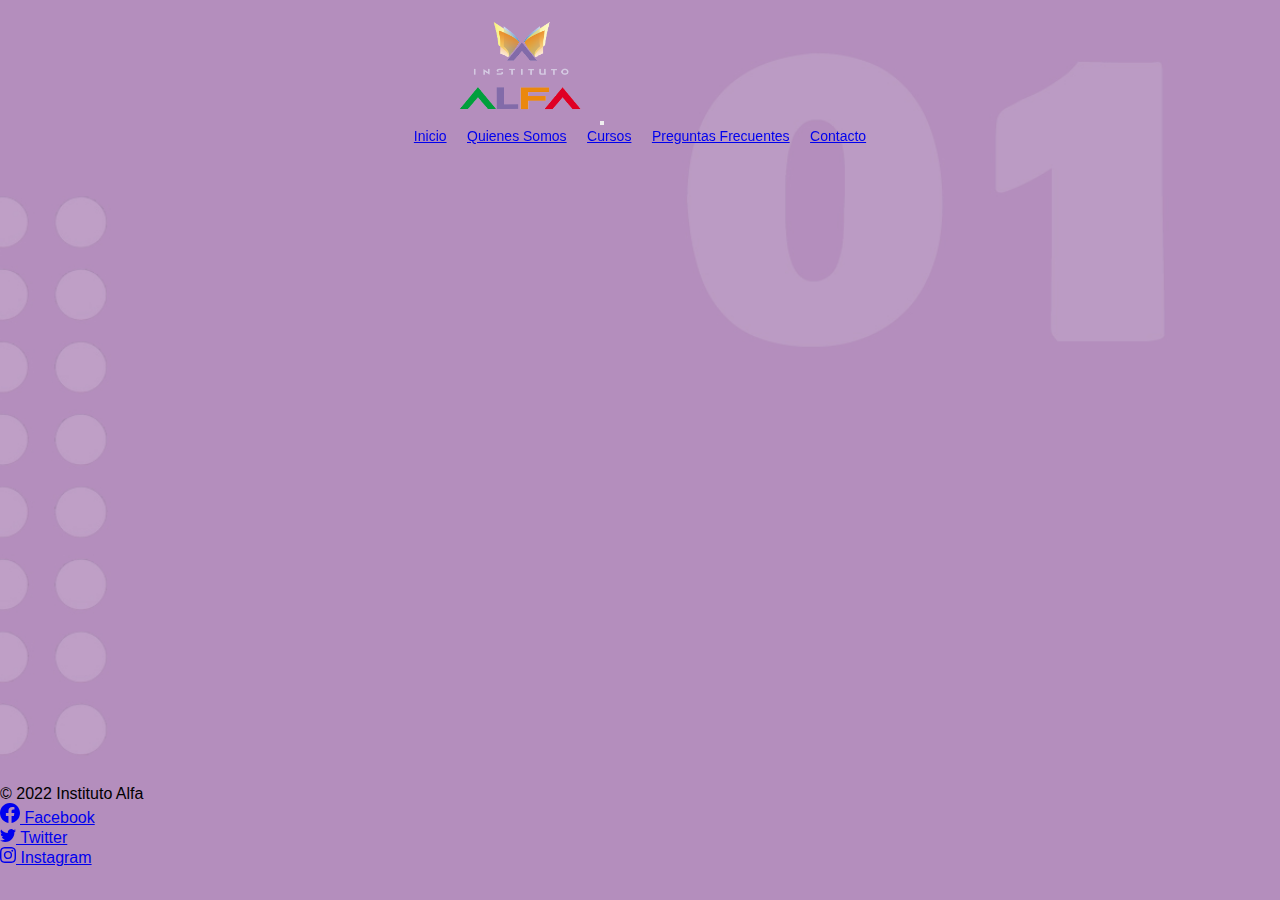
<file: index.html>
<!DOCTYPE html>
<html>
<head>
    <meta name="viewport" content="width=device-width, initial-scale=1.0">
    <meta name="description" content="En el Instituto Alfa tenemos cursos cortos con rapida salida laboral">
    <title>Instituto Alfa</title>
    <link rel="icon" type="image/png" sizes="16x16"  href="/images/favicon.png">
    <link rel="preconnect" href="https://fonts.googleapis.com">
    <link rel="preconnect" href="https://fonts.gstatic.com" crossorigin>
    <link href="https://fonts.googleapis.com/css2?family=Hind+Madurai:wght@300;400&display=swap" rel="stylesheet">
    <link href="https://fonts.googleapis.com/css2?family=Roboto+Condensed&display=swap" rel="stylesheet">
    <link href="https://cdn.jsdelivr.net/npm/bootstrap@5.2.0/dist/css/bootstrap.min.css" rel="stylesheet" integrity="sha384-gH2yIJqKdNHPEq0n4Mqa/HGKIhSkIHeL5AyhkYV8i59U5AR6csBvApHHNl/vI1Bx" crossorigin="anonymous">
    <link href="https://unpkg.com/aos@2.3.1/dist/aos.css" rel="stylesheet">
    <link rel="stylesheet" href="./css/style.css">
</head>
<body class="container-fluid" style= "background-image:url(./images/prime01.jpg);background-repeat:no-repeat; background-size: cover;">

<nav class="navbar navbar-expand-sm px-10 navbar-dark">
    <div class="container-fluid">
    
    <a class="navbar-brand" href="index.html">
        <img class="imgLogo" src="./images/LogoAlfa.png" alt="logoAlfa" width="150"></a>
    <button class="navbar-toggler" type="button" data-bs-toggle="collapse" data-bs-target="#navbarNav" aria-controls="navbarNav" aria-expanded="false" aria-label="Toggle navigation">
        <span class="navbar-toggler-icon"></span>
    </button>
    <div class="collapse navbar-collapse" id="navbarNav">
        <ul class="navbar-nav ms-auto" data-aos="fade-down"
        data-aos-easing="linear"
        data-aos-duration="1500">
            <li class="nav-item"><a class="nav-link" href="index.html">Inicio</a></li>
            <li class="nav-item"><a class="nav-link" href="./paginas/quienesSomos.html">Quienes Somos</a></li>
            <li class="nav-item"><a class="nav-link" href="./paginas/cursos.html">Cursos</a></li>
            <li class="nav-item"><a class="nav-link" href="./paginas/Preguntas Frecuentes.html">Preguntas Frecuentes</a></li>
            <li class="nav-item"><a class="nav-link" href="./paginas/contacto.html">Contacto</a></li>
        </ul>
    </div>
    </div>
    </div>
</nav>
	<div class="hero">
        
        <div class="content">
            <h1 class="anim">Cursos<br>Presenciales 2022</h1>
            <p class="anim">Cursos cortos con rápida salida laboral. <br>Cursos con orientación en Salud, Idiomas y Computación.</p>
        </div>
            <img src="./images/primeraGrupoOscu.png" class="feature-img anim cara">
    </div>
</body>
    <script src="https://cdn.jsdelivr.net/npm/bootstrap@5.2.0/dist/js/bootstrap.bundle.min.js" integrity="sha384-A3rJD856KowSb7dwlZdYEkO39Gagi7vIsF0jrRAoQmDKKtQBHUuLZ9AsSv4jD4Xa" crossorigin="anonymous"></script>
    <script src="https://unpkg.com/aos@2.3.1/dist/aos.js"></script>
    <script>
        AOS.init();
    </script>
    
        <div class="container2 bg-warning">
            <footer class="d-flex flex-wrap justify-content-between align-items-center py-1 my-0 text-center">
                <p class="col-md-3 mb-0 text-light mx-auto d-block">&copy; 2022 Instituto Alfa</p>
        
        
                <ul class="nav col-md-5 justify-content-center mx-auto py-0 ">
                <li class="nav-item">
                    <a href="https://www.facebook.com/profile.php?id=100004473404713" target="_blank" class="nav-link px-2 text-light">
                        <svg
                        xmlns="http://www.w3.org/2000/svg"
                        width="20"
                        height="20"
                        fill="currentColor "
                        class="bi bi-facebook text-light"
                        viewBox="0 0 16 16"
                        >
                        <path
                            d="M16 8.049c0-4.446-3.582-8.05-8-8.05C3.58 0-.002 3.603-.002 8.05c0 4.017 2.926 7.347 6.75 7.951v-5.625h-2.03V8.05H6.75V6.275c0-2.017 1.195-3.131 3.022-3.131.876 0 1.791.157 1.791.157v1.98h-1.009c-.993 0-1.303.621-1.303 1.258v1.51h2.218l-.354 2.326H9.25V16c3.824-.604 6.75-3.934 6.75-7.951z"
                        />
                        </svg> Facebook</a>
                </li>
                <li class="nav-item">
                    <a href="https://twitter.com" target="_blank" class="nav-link px-2 text-light"><svg
                        xmlns="http://www.w3.org/2000/svg"
                        width="16"
                        height="16"
                        fill="currentColor"
                        class="bi bi-twitter text-light"
                        viewBox="0 0 16 16"
                        >
                        <path
                            d="M5.026 15c6.038 0 9.341-5.003 9.341-9.334 0-.14 0-.282-.006-.422A6.685 6.685 0 0 0 16 3.542a6.658 6.658 0 0 1-1.889.518 3.301 3.301 0 0 0 1.447-1.817 6.533 6.533 0 0 1-2.087.793A3.286 3.286 0 0 0 7.875 6.03a9.325 9.325 0 0 1-6.767-3.429 3.289 3.289 0 0 0 1.018 4.382A3.323 3.323 0 0 1 .64 6.575v.045a3.288 3.288 0 0 0 2.632 3.218 3.203 3.203 0 0 1-.865.115 3.23 3.23 0 0 1-.614-.057 3.283 3.283 0 0 0 3.067 2.277A6.588 6.588 0 0 1 .78 13.58a6.32 6.32 0 0 1-.78-.045A9.344 9.344 0 0 0 5.026 15z"
                        />
                        </svg> Twitter</a>
                </li>
                <li class="nav-item">
                    <a href="https://www.instagram.com" target="_blank" class="nav-link px-2 text-light"><svg
                        xmlns="http://www.w3.org/2000/svg"
                        width="16"
                        height="16"
                        fill="currentColor"
                        class="bi bi-instagram text-light"
                        viewBox="0 0 16 16"
                        >
                        <path
                            d="M8 0C5.829 0 5.556.01 4.703.048 3.85.088 3.269.222 2.76.42a3.917 3.917 0 0 0-1.417.923A3.927 3.927 0 0 0 .42 2.76C.222 3.268.087 3.85.048 4.7.01 5.555 0 5.827 0 8.001c0 2.172.01 2.444.048 3.297.04.852.174 1.433.372 1.942.205.526.478.972.923 1.417.444.445.89.719 1.416.923.51.198 1.09.333 1.942.372C5.555 15.99 5.827 16 8 16s2.444-.01 3.298-.048c.851-.04 1.434-.174 1.943-.372a3.916 3.916 0 0 0 1.416-.923c.445-.445.718-.891.923-1.417.197-.509.332-1.09.372-1.942C15.99 10.445 16 10.173 16 8s-.01-2.445-.048-3.299c-.04-.851-.175-1.433-.372-1.941a3.926 3.926 0 0 0-.923-1.417A3.911 3.911 0 0 0 13.24.42c-.51-.198-1.092-.333-1.943-.372C10.443.01 10.172 0 7.998 0h.003zm-.717 1.442h.718c2.136 0 2.389.007 3.232.046.78.035 1.204.166 1.486.275.373.145.64.319.92.599.28.28.453.546.598.92.11.281.24.705.275 1.485.039.843.047 1.096.047 3.231s-.008 2.389-.047 3.232c-.035.78-.166 1.203-.275 1.485a2.47 2.47 0 0 1-.599.919c-.28.28-.546.453-.92.598-.28.11-.704.24-1.485.276-.843.038-1.096.047-3.232.047s-2.39-.009-3.233-.047c-.78-.036-1.203-.166-1.485-.276a2.478 2.478 0 0 1-.92-.598 2.48 2.48 0 0 1-.6-.92c-.109-.281-.24-.705-.275-1.485-.038-.843-.046-1.096-.046-3.233 0-2.136.008-2.388.046-3.231.036-.78.166-1.204.276-1.486.145-.373.319-.64.599-.92.28-.28.546-.453.92-.598.282-.11.705-.24 1.485-.276.738-.034 1.024-.044 2.515-.045v.002zm4.988 1.328a.96.96 0 1 0 0 1.92.96.96 0 0 0 0-1.92zm-4.27 1.122a4.109 4.109 0 1 0 0 8.217 4.109 4.109 0 0 0 0-8.217zm0 1.441a2.667 2.667 0 1 1 0 5.334 2.667 2.667 0 0 1 0-5.334z"
                        />
                        </svg> Instagram</a>
                </li>
                </ul>
            </footer>
        </div>
</html>
</file>
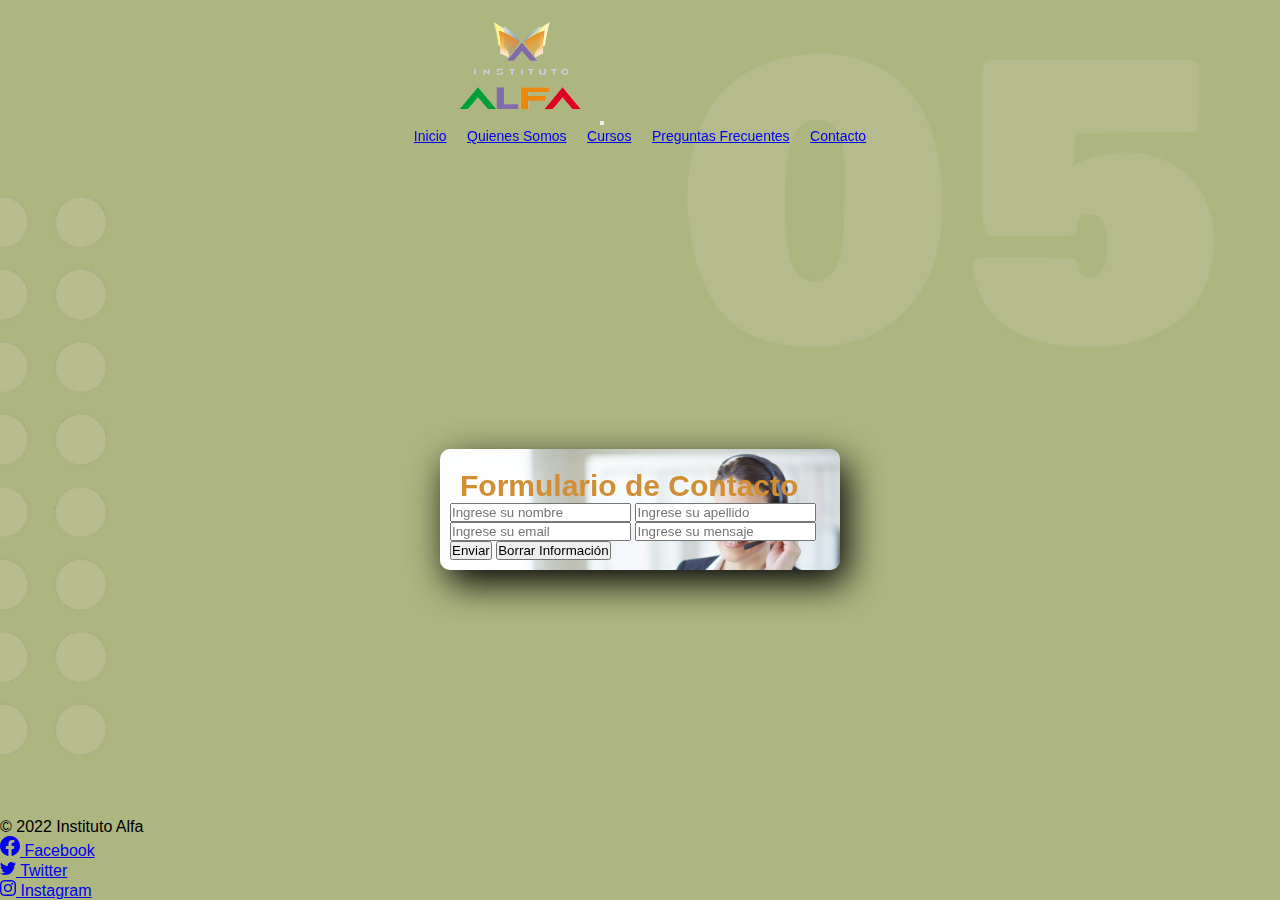
<file: paginas/contacto.html>
<!DOCTYPE html>
<html lang="es">
<head>
    <meta charset="UTF-8" />
    <meta http-equiv="X-UA-Compatible" content="IE=edge" />
    <meta name="viewport" content="width=device-width, initial-scale=1.0" />
    <meta
    name="description"
    content="El Instituto Alfa se encuentra en Laprida 1498 Lomas de Zamora Provincia de Bs As"
    />
    <!-- CSS only -->
    <link
    href="https://cdn.jsdelivr.net/npm/bootstrap@5.2.0/dist/css/bootstrap.min.css"
    rel="stylesheet"
    integrity="sha384-gH2yIJqKdNHPEq0n4Mqa/HGKIhSkIHeL5AyhkYV8i59U5AR6csBvApHHNl/vI1Bx"
    crossorigin="anonymous"
    />
    <title>Contacto</title>
    <link href="https://unpkg.com/aos@2.3.1/dist/aos.css" rel="stylesheet" />
    <link
    rel="canonical"
    href="https://getbootstrap.com/docs/5.2/examples/footers/"
    />
    <link rel="stylesheet" href="../css/style.css" />
</head>
<body
    class="container-fluid"
    style="
    background-image: url(../images/fondo05B.jpg);
    background-repeat: no-repeat;
    background-size: cover;">
    <nav class="navbar navbar-expand-sm navbar-dark">
    <div class="container-fluid">
        <a class="navbar-brand" href="../index.html">
        <img
            class="imgLogo"
            src="../images/LogoAlfa.png"
            alt="logoAlfa"
            width="150"
        /></a>
        <button
          class="navbar-toggler"
          type="button"
          data-bs-toggle="collapse"
          data-bs-target="#navbarNav"
          aria-controls="navbarNav"
          aria-expanded="false"
          aria-label="Toggle navigation"
        >
          <span class="navbar-toggler-icon"></span>
        </button>
        <div class="collapse navbar-collapse" id="navbarNav">
          <ul
            class="navbar-nav ms-auto"
            data-aos="fade-down"
            data-aos-easing="linear"
            data-aos-duration="1500"
          >
            <li class="nav-item">
              <a class="nav-link" href="../index.html">Inicio</a>
            </li>
            <li class="nav-item">
              <a class="nav-link" href="./quienesSomos.html">Quienes Somos</a>
            </li>
            <li class="nav-item">
              <a class="nav-link" href="./cursos.html">Cursos</a>
            </li>
            <li class="nav-item">
              <a class="nav-link" href="./Preguntas Frecuentes.html"
                >Preguntas Frecuentes</a
              >
            </li>
            <li class="nav-item">
              <a class="nav-link" href="./contacto.html">Contacto</a>
            </li>
          </ul>
        </div>
      </div>
    </nav>
    <br /><br />

    <div class="container-fluid p-3 mb-5">
      <form
        class="fondo img-fluid"
        data-aos="fade-up"
        data-aos-easing="linear"
        data-aos-duration="1300"
      >
        <h1 class="txtFormulario">Formulario de Contacto</h1>
        <input
          type="text"
          class="control p-1 m-1"
          name="nombre"
          id="nombre"
          placeholder="Ingrese su nombre"
        />
        <input
          type="text"
          class="control p-1 m-1"
          name="apellido"
          id="apellido"
          placeholder="Ingrese su apellido"
        />
        <input
          type="email"
          class="control p-1 m-1"
          name="email"
          id="email"
          placeholder="Ingrese su email"
        />
        <input
          type="text"
          class="control p-1 m-1"
          name="mensaje"
          id="mensaje"
          placeholder="Ingrese su mensaje"
        /><br />
        <button type="submit" class="btn btn-warning m-2">Enviar</button>
        <button type="submit" class="btn btn-warning">
          Borrar Información
        </button>
      </form>
    </div>
    <script
      src="https://cdn.jsdelivr.net/npm/bootstrap@5.2.0/dist/js/bootstrap.bundle.min.js"
      integrity="sha384-A3rJD856KowSb7dwlZdYEkO39Gagi7vIsF0jrRAoQmDKKtQBHUuLZ9AsSv4jD4Xa"
      crossorigin="anonymous"
    ></script>
    <script src="https://unpkg.com/aos@2.3.1/dist/aos.js"></script>
    <script>
      AOS.init();
    </script>
  </body>

  <div class="container2 bg-warning">
    <footer class="d-flex flex-wrap justify-content-between align-items-center py-2 my-0 text-center">
      <p class="col-md-3 mb-0 text-light mx-auto d-block">
        &copy; 2022 Instituto Alfa
      </p>

      <ul class="nav col-md-5 justify-content-center mx-auto">
        <li class="nav-item">
          <a
            href="https://www.facebook.com/profile.php?id=100004473404713"
            target="_blank"
            class="nav-link px-2 text-light"
        >
            <svg
            xmlns="http://www.w3.org/2000/svg"
            width="20"
            height="20"
            fill="currentColor "
            class="bi bi-facebook text-light"
            viewBox="0 0 16 16"
            >
            <path
                d="M16 8.049c0-4.446-3.582-8.05-8-8.05C3.58 0-.002 3.603-.002 8.05c0 4.017 2.926 7.347 6.75 7.951v-5.625h-2.03V8.05H6.75V6.275c0-2.017 1.195-3.131 3.022-3.131.876 0 1.791.157 1.791.157v1.98h-1.009c-.993 0-1.303.621-1.303 1.258v1.51h2.218l-.354 2.326H9.25V16c3.824-.604 6.75-3.934 6.75-7.951z"
            />
            </svg>
            Facebook</a
        >
        </li>
        <li class="nav-item">
        <a
            href="https://twitter.com"
            target="_blank"
            class="nav-link px-2 text-light"
            ><svg
            xmlns="http://www.w3.org/2000/svg"
            width="16"
            height="16"
            fill="currentColor"
            class="bi bi-twitter text-light"
            viewBox="0 0 16 16"
            >
            <path
                d="M5.026 15c6.038 0 9.341-5.003 9.341-9.334 0-.14 0-.282-.006-.422A6.685 6.685 0 0 0 16 3.542a6.658 6.658 0 0 1-1.889.518 3.301 3.301 0 0 0 1.447-1.817 6.533 6.533 0 0 1-2.087.793A3.286 3.286 0 0 0 7.875 6.03a9.325 9.325 0 0 1-6.767-3.429 3.289 3.289 0 0 0 1.018 4.382A3.323 3.323 0 0 1 .64 6.575v.045a3.288 3.288 0 0 0 2.632 3.218 3.203 3.203 0 0 1-.865.115 3.23 3.23 0 0 1-.614-.057 3.283 3.283 0 0 0 3.067 2.277A6.588 6.588 0 0 1 .78 13.58a6.32 6.32 0 0 1-.78-.045A9.344 9.344 0 0 0 5.026 15z"
            />
            </svg>
            Twitter</a
        >
        </li>
        <li class="nav-item"><a
            href="https://www.instagram.com"
            target="_blank"
            class="nav-link px-2 text-light"
            ><svg xmlns="http://www.w3.org/2000/svg"
            width="16"
            height="16"
            fill="currentColor"
            class="bi bi-instagram text-light"
            viewBox="0 0 16 16">
            <path
                d="M8 0C5.829 0 5.556.01 4.703.048 3.85.088 3.269.222 2.76.42a3.917 3.917 0 0 0-1.417.923A3.927 3.927 0 0 0 .42 2.76C.222 3.268.087 3.85.048 4.7.01 5.555 0 5.827 0 8.001c0 2.172.01 2.444.048 3.297.04.852.174 1.433.372 1.942.205.526.478.972.923 1.417.444.445.89.719 1.416.923.51.198 1.09.333 1.942.372C5.555 15.99 5.827 16 8 16s2.444-.01 3.298-.048c.851-.04 1.434-.174 1.943-.372a3.916 3.916 0 0 0 1.416-.923c.445-.445.718-.891.923-1.417.197-.509.332-1.09.372-1.942C15.99 10.445 16 10.173 16 8s-.01-2.445-.048-3.299c-.04-.851-.175-1.433-.372-1.941a3.926 3.926 0 0 0-.923-1.417A3.911 3.911 0 0 0 13.24.42c-.51-.198-1.092-.333-1.943-.372C10.443.01 10.172 0 7.998 0h.003zm-.717 1.442h.718c2.136 0 2.389.007 3.232.046.78.035 1.204.166 1.486.275.373.145.64.319.92.599.28.28.453.546.598.92.11.281.24.705.275 1.485.039.843.047 1.096.047 3.231s-.008 2.389-.047 3.232c-.035.78-.166 1.203-.275 1.485a2.47 2.47 0 0 1-.599.919c-.28.28-.546.453-.92.598-.28.11-.704.24-1.485.276-.843.038-1.096.047-3.232.047s-2.39-.009-3.233-.047c-.78-.036-1.203-.166-1.485-.276a2.478 2.478 0 0 1-.92-.598 2.48 2.48 0 0 1-.6-.92c-.109-.281-.24-.705-.275-1.485-.038-.843-.046-1.096-.046-3.233 0-2.136.008-2.388.046-3.231.036-.78.166-1.204.276-1.486.145-.373.319-.64.599-.92.28-.28.546-.453.92-.598.282-.11.705-.24 1.485-.276.738-.034 1.024-.044 2.515-.045v.002zm4.988 1.328a.96.96 0 1 0 0 1.92.96.96 0 0 0 0-1.92zm-4.27 1.122a4.109 4.109 0 1 0 0 8.217 4.109 4.109 0 0 0 0-8.217zm0 1.441a2.667 2.667 0 1 1 0 5.334 2.667 2.667 0 0 1 0-5.334z"/>
            </svg>
            Instagram</a>
        </li>
    </ul>
    </footer>
</div>
</html>
</file>
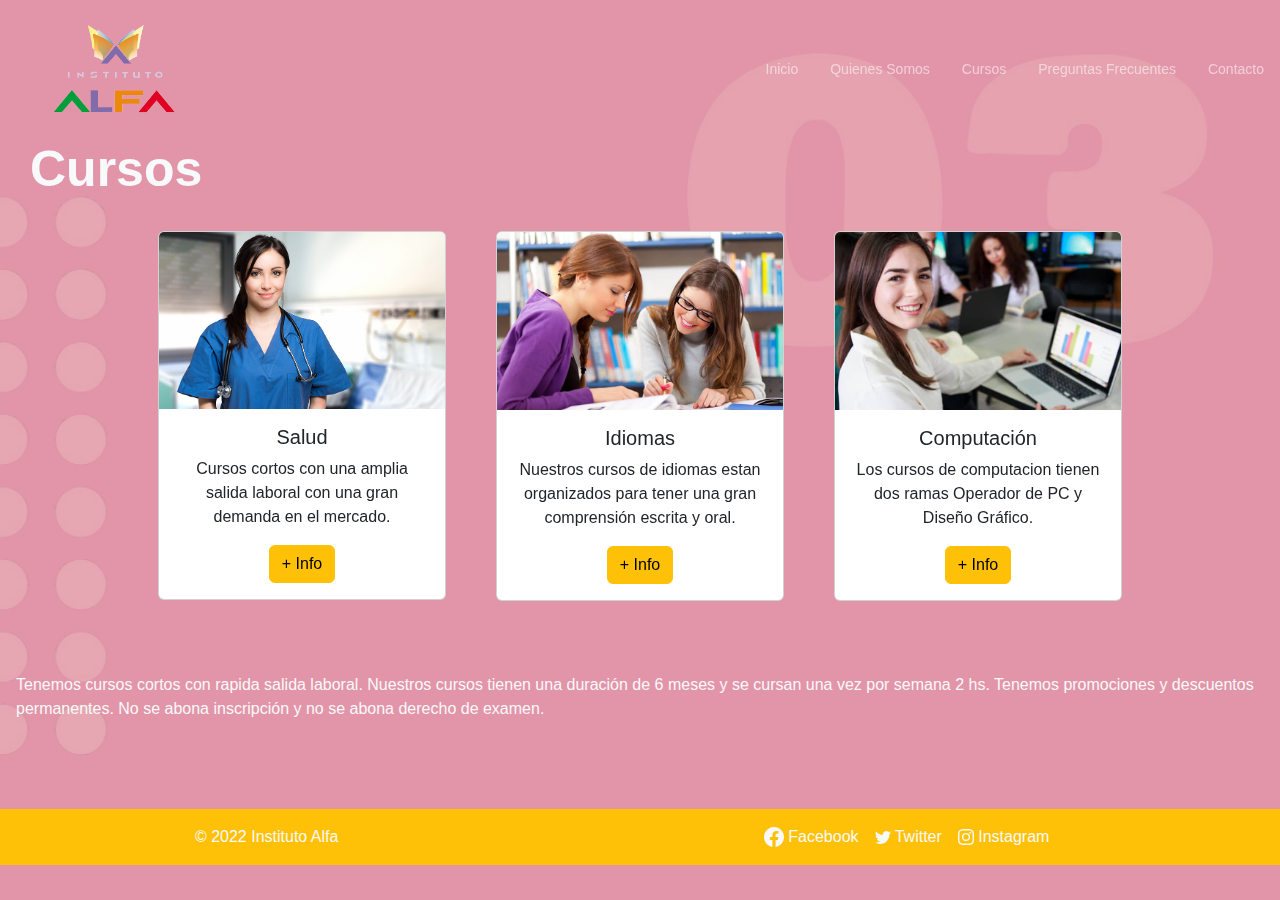
<file: paginas/cursos.html>
<!DOCTYPE html>
<html lang="es">
    <head>
        <meta name="viewport" content="width=device-width, initial-scale=1.0">
        <meta name="description" content="En el Instituto Alfa tenemos cursos con orientación en Salud, Idiomas y Computación">
        <title>Cursos</title>
        <link rel="preconnect" href="https://fonts.googleapis.com">
        <link rel="preconnect" href="https://fonts.gstatic.com" crossorigin>
        <link href="https://fonts.googleapis.com/css2?family=Hind+Madurai:wght@300;400&display=swap" rel="stylesheet">
        <link href="https://fonts.googleapis.com/css2?family=Roboto+Condensed&display=swap" rel="stylesheet">
        <link href="https://cdn.jsdelivr.net/npm/bootstrap@5.2.0/dist/css/bootstrap.min.css" rel="stylesheet" integrity="sha384-gH2yIJqKdNHPEq0n4Mqa/HGKIhSkIHeL5AyhkYV8i59U5AR6csBvApHHNl/vI1Bx" crossorigin="anonymous">
        <link rel="stylesheet" href="https://cdn.jsdelivr.net/npm/bootstrap@5.2.0/dist/css/bootstrap.min.css">
        <link href="https://unpkg.com/aos@2.3.1/dist/aos.css" rel="stylesheet">
        <link rel="stylesheet" href="../css/style.css">
    </head>
    <header>
<body class="container-fluid" style= "background-image:url(../images/terce03.jpg);background-repeat:no-repeat;background-size: cover;">

    <nav class="navbar navbar-expand-sm navbar-dark">
        <div class="container-fluid">
            <a class="navbar-brand" href="../index.html">
                <img class="imgLogo" src="../images/LogoAlfa.png" alt="logoAlfa" width="150"></a>
                <button class="navbar-toggler" type="button" data-bs-toggle="collapse" data-bs-target="#navbarNav" aria-controls="navbarNav" aria-expanded="false" aria-label="Toggle navigation">
                    <span class="navbar-toggler-icon"></span>
                </button>
            <div class="collapse navbar-collapse" id="navbarNav">
                <ul class="navbar-nav ms-auto" data-aos="fade-down"
                data-aos-easing="linear"
                data-aos-duration="1500">
                <li class="nav-item"><a class="nav-link" href="../index.html">Inicio</a></li>
                <li class="nav-item"><a class="nav-link" href="./quienesSomos.html">Quienes Somos</a></li>
                <li class="nav-item"><a class="nav-link" href="./cursos.html">Cursos</a></li>
                <li class="nav-item"><a class="nav-link" href="./Preguntas Frecuentes.html">Preguntas Frecuentes</a></li>
                <li class="nav-item"><a class="nav-link" href="./contacto.html">Contacto</a></li>
            </ul>
        </div>
        </div>
    </nav>
</header>
    <div class="Cursos centrados">

    <h1 class="txtCursos text-light">Cursos</h1>

    <div class="container-fluid text-center p-2">
        <div class="row style= align-items-center justify-content-center " data-aos="fade-up"
        data-aos-easing="linear"
        data-aos-duration="1500">
            <div class="col-xl-3 col-md-12 col-sm-12 py-2 gap-2 m-2 ">
                <div class="card" style="width: 18rem;">
                    <img src="../images/Salud.jpg" class="card-img-top" alt="Enfermera ">
                    <div class="card-body">
                    <h2 class="card-title">Salud</h2>
                    <p class="card-text">Cursos cortos con una amplia salida laboral con una gran demanda en el mercado.</p>
                    <a href="../paginas/cursosSalud.html" class="btn btn-warning">+ Info</a>
                    </div>
                </div>
            </div> 
            
            <div class="col-xl-3 col-md-12 col-sm-12 py-2 gap-2 m-2">
                <div class="card" style="width: 18rem;">
                        <img src="../images/Idioma2.jpg" class="card-img-top" alt="alumnos estudiando">
                            <div class="card-body">
                                <h2 class="card-title">Idiomas</h2>
                                    <p class="card-text">Nuestros cursos de idiomas estan organizados para tener una gran comprensión escrita y oral.</p>
                        <a href="../paginas/cursosIdiomas.html" class="btn btn-warning">+ Info</a>
                    </div>
                </div>
                </div>


            <div class="col-xl-3 col-md-12 col-sm-12 py-2 gap-2 m-2">
            <div class="card" style="width: 18rem;">
                    <img src="../images/Compu3.jpg" class="card-img-top" alt="alumnos con computadoras">
                        <div class="card-body">
                            <h2 class="card-title">Computación</h2>
                                <p class="card-text">Los cursos de computacion tienen dos ramas Operador de PC y Diseño Gráfico.</p>
                    <a href="../paginas/cursosComputacion.html" class="btn btn-warning">+ Info</a>
                </div>
            </div>
            </div>
        </div>
    </div>
    </div>
    


    <div class="parrafo">
    <br><br>
    <p class="txtcursos mx-auto px-3 d-block text-light">Tenemos cursos cortos con rapida salida laboral. Nuestros cursos tienen una duración de 6 meses y se cursan una vez por semana 2 hs. Tenemos promociones y descuentos permanentes. No se abona inscripción y no se abona derecho de examen.
    </p>
    </div>

    


        <script src="https://unpkg.com/aos@2.3.1/dist/aos.js"></script>
    <script>
    AOS.init();
    </script>    
    <script src="https://cdn.jsdelivr.net/npm/bootstrap@5.2.0/dist/js/bootstrap.bundle.min.js" integrity="sha384-A3rJD856KowSb7dwlZdYEkO39Gagi7vIsF0jrRAoQmDKKtQBHUuLZ9AsSv4jD4Xa" crossorigin="anonymous"></script>

</body>

<br><br><br>
<div class="container2 bg-warning">
    <footer
        class="d-flex flex-wrap justify-content-between align-items-center py-2 my-0 text-center"
    >
        <p class="col-md-3 mb-0 text-light mx-auto d-block">&copy; 2022 Instituto Alfa</p>


        <ul class="nav col-md-5 justify-content-center mx-auto">
        <li class="nav-item">
            <a href="https://www.facebook.com/profile.php?id=100004473404713" target="_blank" class="nav-link px-2 text-light">
                <svg
                xmlns="http://www.w3.org/2000/svg"
                width="20"
                height="20"
                fill="currentColor "
                class="bi bi-facebook text-light"
                viewBox="0 0 16 16"
                >
                <path
                    d="M16 8.049c0-4.446-3.582-8.05-8-8.05C3.58 0-.002 3.603-.002 8.05c0 4.017 2.926 7.347 6.75 7.951v-5.625h-2.03V8.05H6.75V6.275c0-2.017 1.195-3.131 3.022-3.131.876 0 1.791.157 1.791.157v1.98h-1.009c-.993 0-1.303.621-1.303 1.258v1.51h2.218l-.354 2.326H9.25V16c3.824-.604 6.75-3.934 6.75-7.951z"
                />
                </svg> Facebook</a>
        </li>
        <li class="nav-item">
            <a href="https://twitter.com" target="_blank" class="nav-link px-2 text-light"><svg
                xmlns="http://www.w3.org/2000/svg"
                width="16"
                height="16"
                fill="currentColor"
                class="bi bi-twitter text-light"
                viewBox="0 0 16 16"
                >
                <path
                    d="M5.026 15c6.038 0 9.341-5.003 9.341-9.334 0-.14 0-.282-.006-.422A6.685 6.685 0 0 0 16 3.542a6.658 6.658 0 0 1-1.889.518 3.301 3.301 0 0 0 1.447-1.817 6.533 6.533 0 0 1-2.087.793A3.286 3.286 0 0 0 7.875 6.03a9.325 9.325 0 0 1-6.767-3.429 3.289 3.289 0 0 0 1.018 4.382A3.323 3.323 0 0 1 .64 6.575v.045a3.288 3.288 0 0 0 2.632 3.218 3.203 3.203 0 0 1-.865.115 3.23 3.23 0 0 1-.614-.057 3.283 3.283 0 0 0 3.067 2.277A6.588 6.588 0 0 1 .78 13.58a6.32 6.32 0 0 1-.78-.045A9.344 9.344 0 0 0 5.026 15z"
                />
                </svg> Twitter</a>
        </li>
        <li class="nav-item">
            <a href="https://www.instagram.com" target="_blank" class="nav-link px-2 text-light"><svg
                xmlns="http://www.w3.org/2000/svg"
                width="16"
                height="16"
                fill="currentColor"
                class="bi bi-instagram text-light"
                viewBox="0 0 16 16"
                >
                <path
                    d="M8 0C5.829 0 5.556.01 4.703.048 3.85.088 3.269.222 2.76.42a3.917 3.917 0 0 0-1.417.923A3.927 3.927 0 0 0 .42 2.76C.222 3.268.087 3.85.048 4.7.01 5.555 0 5.827 0 8.001c0 2.172.01 2.444.048 3.297.04.852.174 1.433.372 1.942.205.526.478.972.923 1.417.444.445.89.719 1.416.923.51.198 1.09.333 1.942.372C5.555 15.99 5.827 16 8 16s2.444-.01 3.298-.048c.851-.04 1.434-.174 1.943-.372a3.916 3.916 0 0 0 1.416-.923c.445-.445.718-.891.923-1.417.197-.509.332-1.09.372-1.942C15.99 10.445 16 10.173 16 8s-.01-2.445-.048-3.299c-.04-.851-.175-1.433-.372-1.941a3.926 3.926 0 0 0-.923-1.417A3.911 3.911 0 0 0 13.24.42c-.51-.198-1.092-.333-1.943-.372C10.443.01 10.172 0 7.998 0h.003zm-.717 1.442h.718c2.136 0 2.389.007 3.232.046.78.035 1.204.166 1.486.275.373.145.64.319.92.599.28.28.453.546.598.92.11.281.24.705.275 1.485.039.843.047 1.096.047 3.231s-.008 2.389-.047 3.232c-.035.78-.166 1.203-.275 1.485a2.47 2.47 0 0 1-.599.919c-.28.28-.546.453-.92.598-.28.11-.704.24-1.485.276-.843.038-1.096.047-3.232.047s-2.39-.009-3.233-.047c-.78-.036-1.203-.166-1.485-.276a2.478 2.478 0 0 1-.92-.598 2.48 2.48 0 0 1-.6-.92c-.109-.281-.24-.705-.275-1.485-.038-.843-.046-1.096-.046-3.233 0-2.136.008-2.388.046-3.231.036-.78.166-1.204.276-1.486.145-.373.319-.64.599-.92.28-.28.546-.453.92-.598.282-.11.705-.24 1.485-.276.738-.034 1.024-.044 2.515-.045v.002zm4.988 1.328a.96.96 0 1 0 0 1.92.96.96 0 0 0 0-1.92zm-4.27 1.122a4.109 4.109 0 1 0 0 8.217 4.109 4.109 0 0 0 0-8.217zm0 1.441a2.667 2.667 0 1 1 0 5.334 2.667 2.667 0 0 1 0-5.334z"
                />
                </svg> Instagram</a>
        </li>
        </ul>
    </footer>
</div>
</html>
</file>
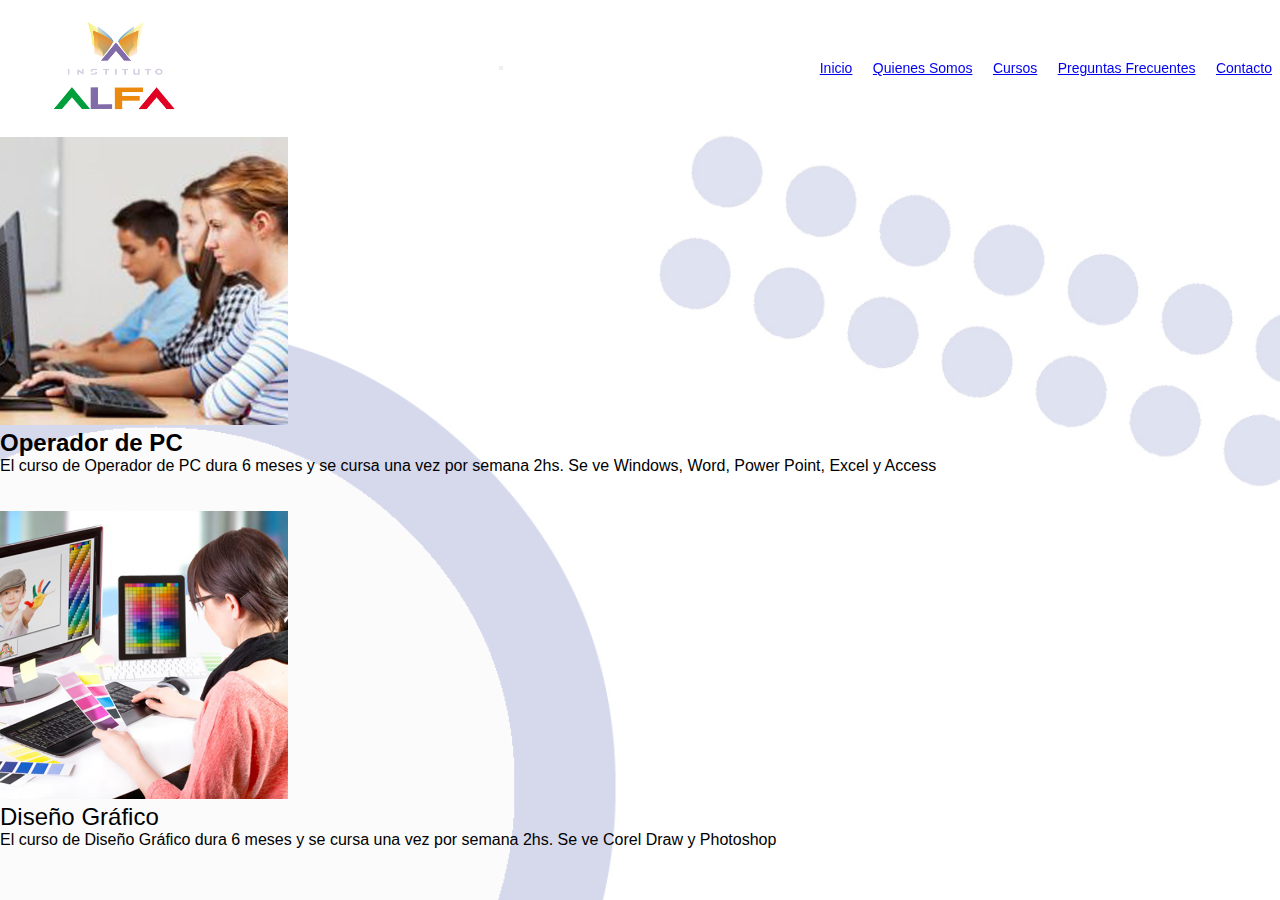
<file: paginas/cursosComputacion.html>
<!DOCTYPE html>
<html lang="es">
<head>
    <meta charset="UTF-8">
    <meta http-equiv="X-UA-Compatible" content="IE=edge">
    <meta name="viewport" content="width=device-width, initial-scale=1.0">
    <meta name="description" content="En Computacion tenemos Operador de PC y Diseño Gráfico">
    <link href="https://cdn.jsdelivr.net/npm/bootstrap@5.2.0/dist/css/bootstrap.min.css" rel="stylesheet" integrity="sha384-gH2yIJqKdNHPEq0n4Mqa/HGKIhSkIHeL5AyhkYV8i59U5AR6csBvApHHNl/vI1Bx" crossorigin="anonymous">
    <title>Cursos de Computación</title>
    <link href="https://unpkg.com/aos@2.3.1/dist/aos.css" rel="stylesheet">
    <link rel="canonical" href="https://getbootstrap.com/docs/5.2/examples/footers/">
    <link rel="stylesheet" href="../css/style.css">
</head>
</head>
<nav class="navbar navbar-expand-sm px-10 navbar-light">
    <body class="container-fluid" style= "background-image:url(../images/fondo-Cursos2.jpg);background-repeat:no-repeat; background-size: cover;">
    <a class="navbar-brand" href="../index.html">
        <img class="imgLogo" src="../images/LogoAlfa.png" alt="logoAlfa" width="150"></a>
    <button class="navbar-toggler" type="button" data-bs-toggle="collapse" data-bs-target="#navbarNav" aria-controls="navbarNav" aria-expanded="false" aria-label="Toggle navigation">
        <span class="navbar-toggler-icon"></span>
    </button>
    <div class="collapse navbar-collapse" id="navbarNav">
        <ul class="navbar-nav ms-auto" data-aos="fade-down"
        data-aos-easing="linear"
        data-aos-duration="1500">
            <li class="nav-item"><a class="nav-link" href="../index.html">Inicio</a></li>
            <li class="nav-item"><a class="nav-link" href="../paginas/quienesSomos.html">Quienes Somos</a></li>
            <li class="nav-item"><a class="nav-link" href="../paginas/cursos.html">Cursos</a></li>
            <li class="nav-item"><a class="nav-link" href="../paginas/Preguntas Frecuentes.html">Preguntas Frecuentes</a></li>
            <li class="nav-item"><a class="nav-link" href="../paginas/contacto.html">Contacto</a></li>
        </ul>
    </div>
    </div>
</nav>

<body class="container-fluid" >
    <div class="container text-center">
        <div class="row">
            <div class="col-xl-3 col-md-6 col-sm-12 py-2 gap-2 text-center mx-auto d-block ">
                <img class= "rounded-circle" style= "width: 18rem" src="../images/PC.jpg" alt="Alumnos de Compu">
                </div>                
            <div class="col-xl-3 col-md-6 col-sm-12 py-5 gap-2 text-start mx-auto d-block"><h1 class="tituloTxt">Operador de PC</h1><p>El curso de Operador de PC dura 6 meses y se cursa una vez por semana 2hs. Se ve Windows, Word, Power Point, Excel y Access</p></div>
        </div>


        <br><br>
        <div class="row ">

            <div class="col-xl-3 col-md-6 col-sm-12 py-2 gap-2 text-center mx-auto d-block">                
                <img class= "rounded-circle" style= "width: 18rem" src="../images/DG.jpg" alt="alumnos de DG">

            </div>

            <div class="col-xl-3 col-md-6 col-sm-12 py-5 gap-2 text-start mx-auto d-block"><h2 class="tituloTxt">Diseño Gráfico</h2>
                <p>El curso de Diseño Gráfico dura 6 meses y se cursa una vez por semana 2hs. Se ve Corel Draw y Photoshop

                </p>
            </div>
            
            </div>
                
    </div>
        


    <script src="https://cdn.jsdelivr.net/npm/bootstrap@5.2.0/dist/js/bootstrap.bundle.min.js" integrity="sha384-A3rJD856KowSb7dwlZdYEkO39Gagi7vIsF0jrRAoQmDKKtQBHUuLZ9AsSv4jD4Xa" crossorigin="anonymous"></script>
    <script src="https://unpkg.com/aos@2.3.1/dist/aos.js"></script>
    <script>
        AOS.init();
    </script>
    
</body>
</html>
</file>
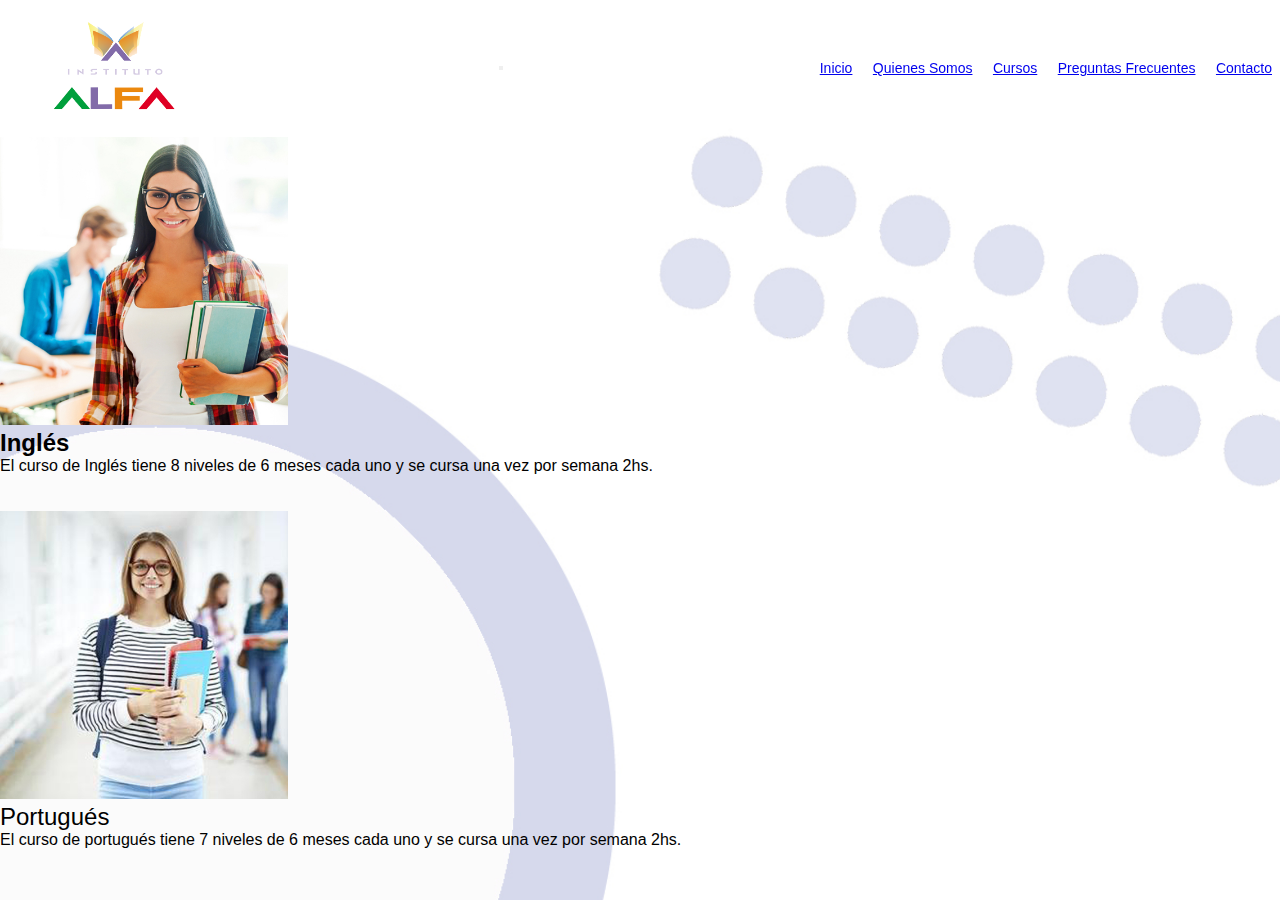
<file: paginas/cursosIdiomas.html>
<!DOCTYPE html>
<html lang="es">
<head>
    <meta charset="UTF-8">
    <meta http-equiv="X-UA-Compatible" content="IE=edge">
    <meta name="viewport" content="width=device-width, initial-scale=1.0">
    <meta name="description" content="En Idiomas tenemos cursos de Inglés y Portugués">
    <link href="https://cdn.jsdelivr.net/npm/bootstrap@5.2.0/dist/css/bootstrap.min.css" rel="stylesheet" integrity="sha384-gH2yIJqKdNHPEq0n4Mqa/HGKIhSkIHeL5AyhkYV8i59U5AR6csBvApHHNl/vI1Bx" crossorigin="anonymous">
    <title>Cursos de Idiomas</title>
    <link href="https://unpkg.com/aos@2.3.1/dist/aos.css" rel="stylesheet">
    <link rel="canonical" href="https://getbootstrap.com/docs/5.2/examples/footers/">
    <link rel="stylesheet" href="../css/style.css">
</head>
</head>
<nav class="navbar navbar-expand-sm px-10 navbar-light">
    <body class="container-fluid" style= "background-image:url(../images/fondo-Cursos2.jpg);background-repeat:no-repeat; background-size: cover;">
    <a class="navbar-brand" href="../index.html">
        <img class="imgLogo" src="../images/LogoAlfa.png" alt="logoAlfa" width="150"></a>
    <button class="navbar-toggler" type="button" data-bs-toggle="collapse" data-bs-target="#navbarNav" aria-controls="navbarNav" aria-expanded="false" aria-label="Toggle navigation">
        <span class="navbar-toggler-icon"></span>
    </button>
    <div class="collapse navbar-collapse" id="navbarNav">
        <ul class="navbar-nav ms-auto" data-aos="fade-down"
        data-aos-easing="linear"
        data-aos-duration="1500">
            <li class="nav-item"><a class="nav-link" href="../index.html">Inicio</a></li>
            <li class="nav-item"><a class="nav-link" href="../paginas/quienesSomos.html">Quienes Somos</a></li>
            <li class="nav-item"><a class="nav-link" href="../paginas/cursos.html">Cursos</a></li>
            <li class="nav-item"><a class="nav-link" href="../paginas/Preguntas Frecuentes.html">Preguntas Frecuentes</a></li>
            <li class="nav-item"><a class="nav-link" href="../paginas/contacto.html">Contacto</a></li>
        </ul>
    </div>
    </div>
</nav>

<body class="container-fluid" >
    <div class="container ">
        <div class="row">
            <div class="col-xl-3 col-md-6 col-sm-12 py-2 gap-2 text-center mx-auto d-block ">
                <img class= "rounded-circle" style= "width: 18rem" src="../images/Ingles.jpg" alt="Alumnos de ingles">
                </div>                
            <div class="col-xl-3 col-md-6 col-sm-12 py-5 gap-2 text-start mx-auto d-block"><h1 class="tituloTxt">Inglés</h4><p>El curso de Inglés tiene 8 niveles de 6 meses cada uno y se cursa una vez por semana 2hs.</p></div>
        </div>


        <br><br>
        <div class="row ">

            <div class="col-xl-3 col-md-6 col-sm-12 py-2 gap-2 text-center mx-auto d-block">                
                <img class= "rounded-circle" style= "width: 18rem" src="../images/Port.jpg" alt="alumnos de portugués">

            </div>

            <div class="col-xl-3 col-md-6 col-sm-12 py-5 gap-2 text-start mx-auto d-block"><h2 class="tituloTxt">Portugués</h4><p>El curso de portugués tiene 7 niveles de 6 meses cada uno y se cursa una vez por semana 2hs.</p>
            </div>
            
        </div>
    </div>
        


    <script src="https://cdn.jsdelivr.net/npm/bootstrap@5.2.0/dist/js/bootstrap.bundle.min.js" integrity="sha384-A3rJD856KowSb7dwlZdYEkO39Gagi7vIsF0jrRAoQmDKKtQBHUuLZ9AsSv4jD4Xa" crossorigin="anonymous"></script>
    <script src="https://unpkg.com/aos@2.3.1/dist/aos.js"></script>
    <script>
        AOS.init();
    </script>

    
</body>
</html>
</file>
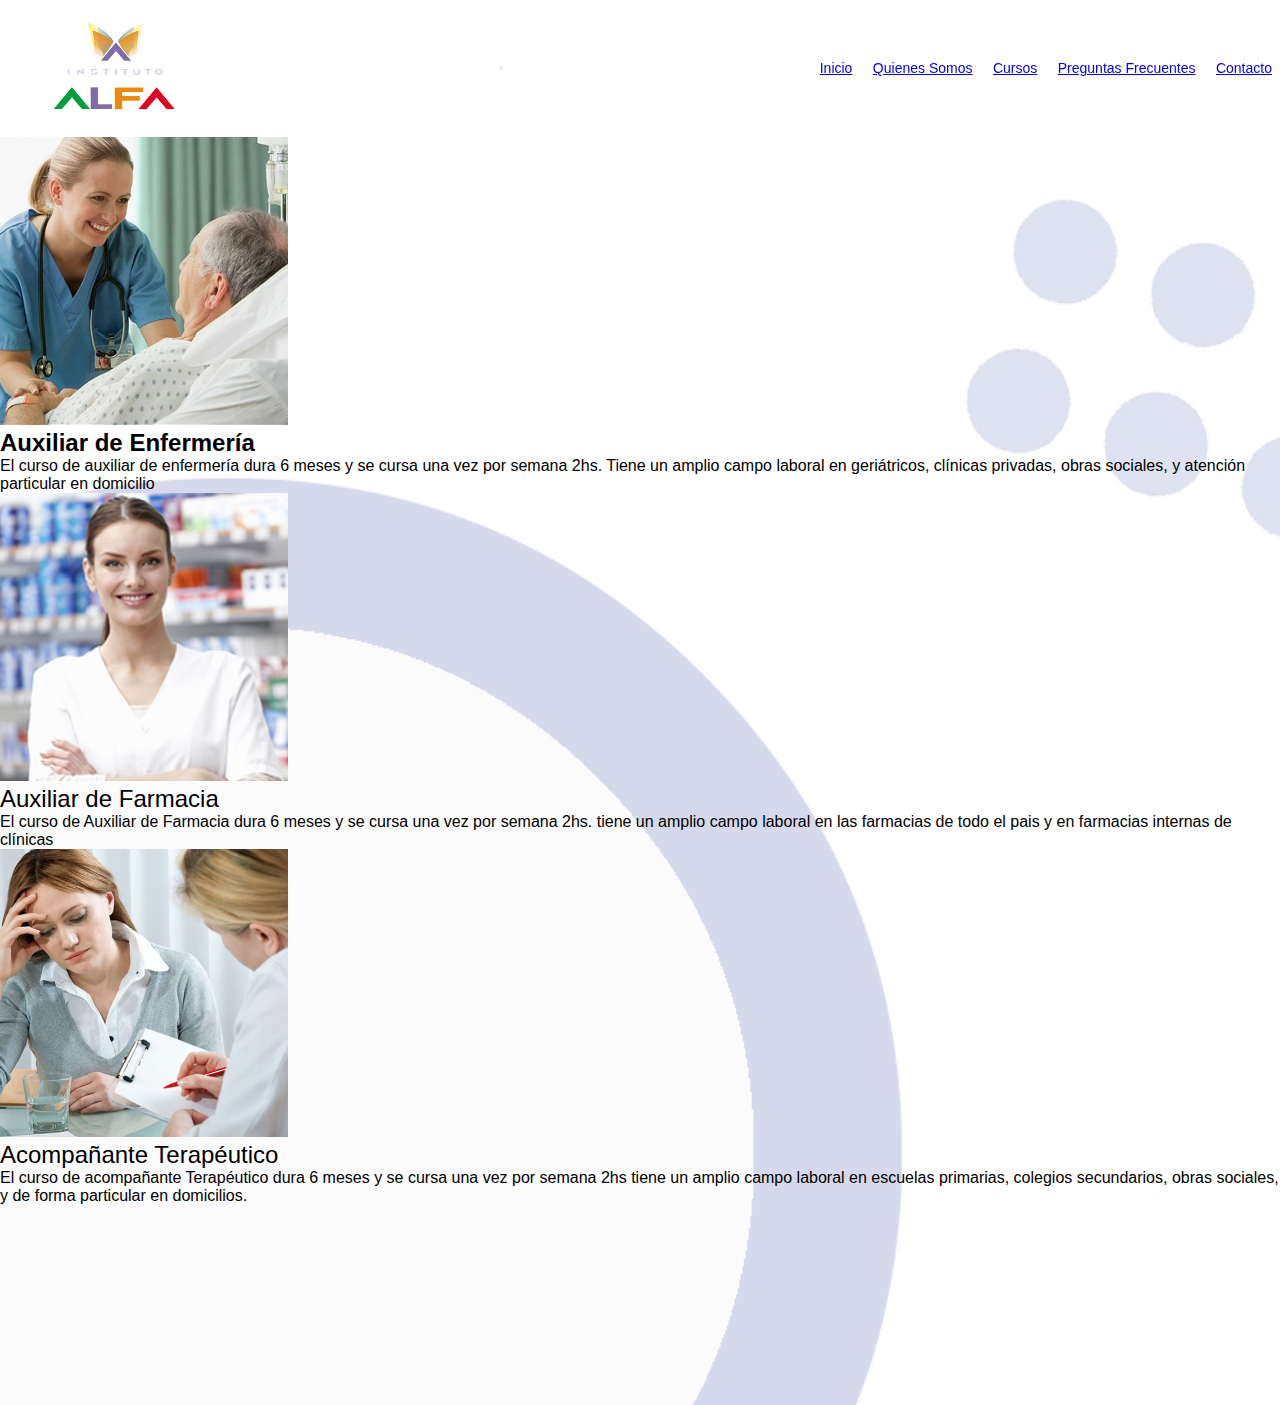
<file: paginas/cursosSalud.html>
<!DOCTYPE html>
<html lang="es">
    <head>
        <meta name="viewport" content="width=device-width, initial-scale=1.0">
        <meta name="description" content="En el Instituto Alfa tenemos cursos cortos con rapida salida laboral">
        <title>Cursos Salud</title>
        <link rel="preconnect" href="https://fonts.googleapis.com">
        <link rel="preconnect" href="https://fonts.gstatic.com" crossorigin>
        <link href="https://fonts.googleapis.com/css2?family=Hind+Madurai:wght@300;400&display=swap" rel="stylesheet">
        <link href="https://fonts.googleapis.com/css2?family=Roboto+Condensed&display=swap" rel="stylesheet">
        <link href="https://cdn.jsdelivr.net/npm/bootstrap@5.2.0/dist/css/bootstrap.min.css" rel="stylesheet" integrity="sha384-gH2yIJqKdNHPEq0n4Mqa/HGKIhSkIHeL5AyhkYV8i59U5AR6csBvApHHNl/vI1Bx" crossorigin="anonymous">
        <link href="https://unpkg.com/aos@2.3.1/dist/aos.css" rel="stylesheet">
        <link rel="stylesheet" href="../css/style.css">
    </head>
<nav class="navbar navbar-expand-sm px-10 navbar-light">
    <body class="container-fluid" style= "background-image:url(../images/fondo-Cursos2.jpg);background-repeat:no-repeat; background-size: cover;">
    <a class="navbar-brand" href="../index.html">
        <img class="imgLogo" src="../images/LogoAlfa.png" alt="logoAlfa" width="150"></a>
    <button class="navbar-toggler" type="button" data-bs-toggle="collapse" data-bs-target="#navbarNav" aria-controls="navbarNav" aria-expanded="false" aria-label="Toggle navigation">
        <span class="navbar-toggler-icon"></span>
    </button>
    <div class="collapse navbar-collapse" id="navbarNav">
        <ul class="navbar-nav ms-auto" data-aos="fade-down"
        data-aos-easing="linear"
        data-aos-duration="1500">
            <li class="nav-item"><a class="nav-link" href="../index.html">Inicio</a></li>
            <li class="nav-item"><a class="nav-link" href="../paginas/quienesSomos.html">Quienes Somos</a></li>
            <li class="nav-item"><a class="nav-link" href="../paginas/cursos.html">Cursos</a></li>
            <li class="nav-item"><a class="nav-link" href="../paginas/Preguntas Frecuentes.html">Preguntas Frecuentes</a></li>
            <li class="nav-item"><a class="nav-link" href="../paginas/contacto.html">Contacto</a></li>
        </ul>
    </div>
    </div>
</nav>
<body class="container-fluid" style= "background-image:url(../images/fondo-Cursos2.jpg);background-repeat:no-repeat; background-size: cover;">
    <div class="Salud">
    
    <div class="container text-center">
        <div class="row">
            <div class="col-xl-3 col-md-6 col-sm-12 py-5 gap-2 text-center mx-auto d-block ">
                <img class= "rounded-circle" style= "width: 18rem" src="../images/Enfer.jpg" alt="imagen enfermera trabajando">
                </div>                
            <div class="col-xl-3 col-md-6 col-sm-12 py-5 gap-2 text-start mx-auto d-block"><h1 class="tituloTxt">Auxiliar de Enfermería</h1><p>El curso de auxiliar de enfermería dura 6 meses y se cursa una vez por semana 2hs. Tiene un amplio campo laboral en geriátricos, clínicas privadas, obras sociales, y atención particular en domicilio </p></div>
        </div>


        
        <div class="row">

            <div class="col-xl-3 col-md-6 col-sm-12 py-5 gap-2 text-center mx-auto d-block">                
                <img class= "rounded-circle" style= "width: 18rem" src="../images/Far.jpg" alt="imagen de auxiliar de farmacia en la farmacia">
            </div>

            <div class="col-xl-3 col-md-6 col-sm-12 py-5 gap-2 text-start mx-auto d-block"><h2 class="tituloTxt">Auxiliar de Farmacia</h2><p>El curso de Auxiliar de Farmacia dura 6 meses y se cursa una vez por semana 2hs. tiene un amplio campo laboral en las farmacias de todo el pais y en farmacias internas de clínicas 
            </p>
            </div>
        </div>
                


        <div class="row">
            <div class="col-xl-3 col-md-6 col-sm-12 py-5 gap-2 text-center mx-auto d-block">
                <img class= "rounded-circle" style= "width: 18rem" src="../images/AT.jpg" alt="imagen de Acompañante Terapéutico tarabajando">
                </div>
            <div class="col-xl-3 col-md-6 col-sm-12 py-5 gap-2 text-start mx-auto d-block"><h2 class="tituloTxt">Acompañante Terapéutico</h2><p>El curso de acompañante Terapéutico dura 6 meses y se cursa una vez por semana 2hs tiene un amplio campo laboral en escuelas primarias, colegios secundarios, obras sociales, y de forma particular en domicilios.</p></div>
        </div>
    </div>
    </div>    
    <script src="https://cdn.jsdelivr.net/npm/bootstrap@5.2.0/dist/js/bootstrap.bundle.min.js" integrity="sha384-A3rJD856KowSb7dwlZdYEkO39Gagi7vIsF0jrRAoQmDKKtQBHUuLZ9AsSv4jD4Xa" crossorigin="anonymous"></script>
    <script src="https://unpkg.com/aos@2.3.1/dist/aos.js"></script>
    <script>
        AOS.init();
    </script>
    
</body>
</html>
</file>
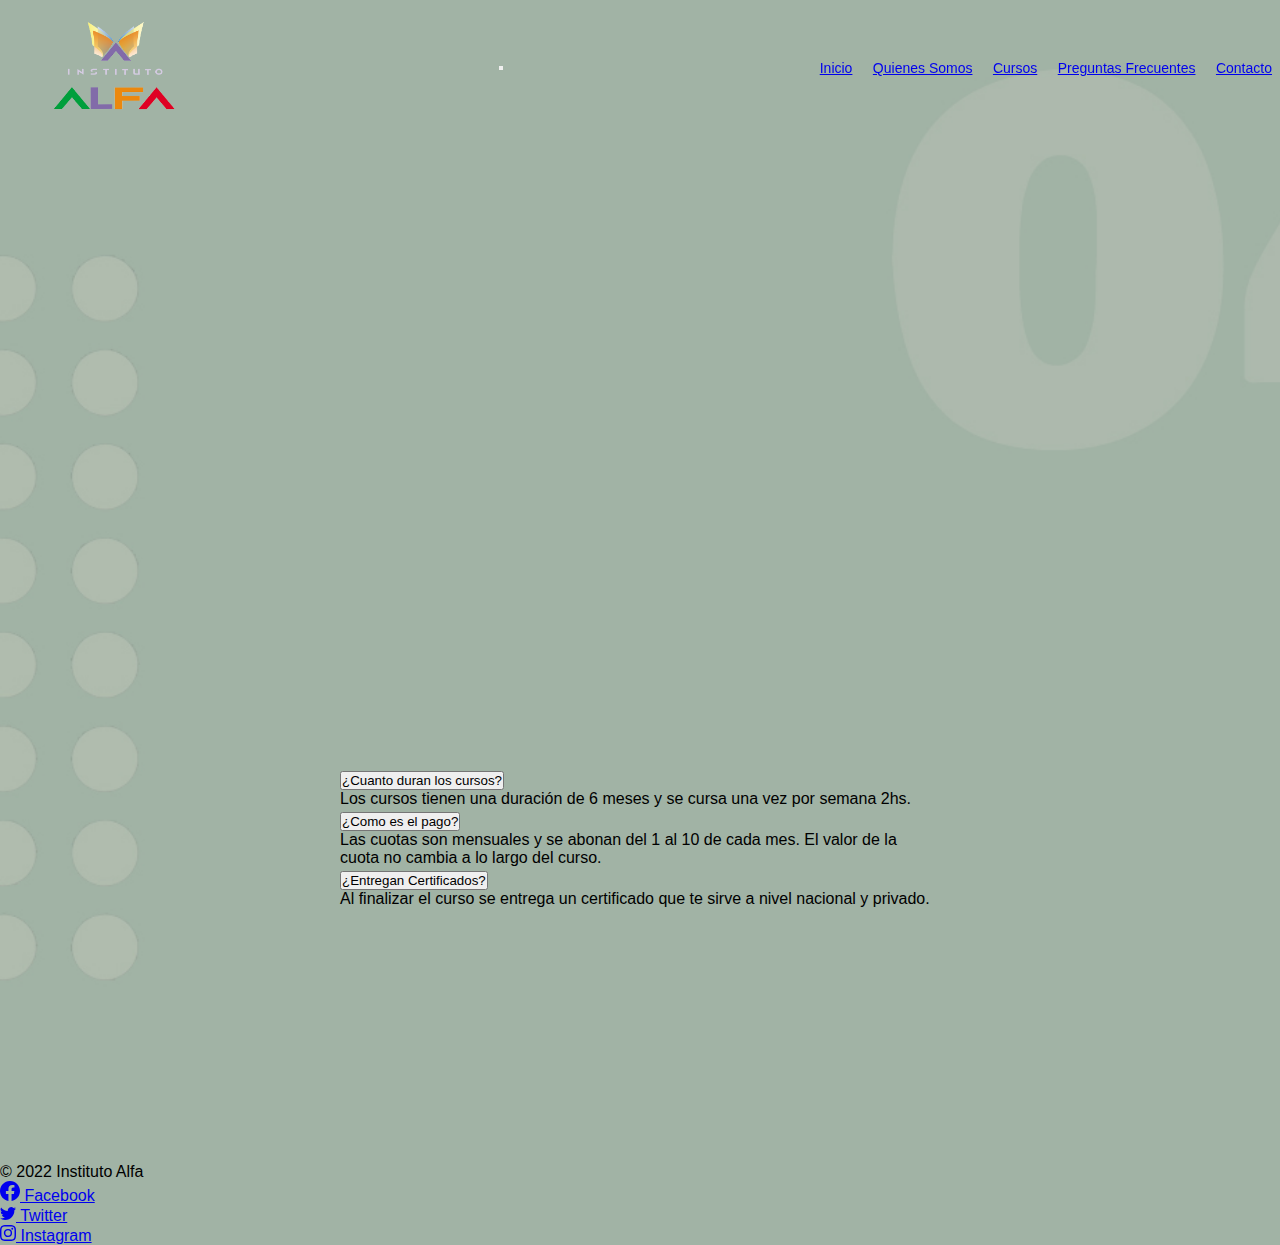
<file: paginas/Preguntas Frecuentes.html>
<!DOCTYPE html>
<html>
<head>
    <meta name="viewport" content="width=device-width, initial-scale=1.0">
    <meta name="description" content="En el Instituto Alfa no pagas inscripción, no pagas examen final y tenemos la cuota mas baja de la zona sur">
    <title>Preguntas Frecuentes</title>
    <link href="https://cdn.jsdelivr.net/npm/bootstrap@5.2.0/dist/css/bootstrap.min.css" rel="stylesheet" integrity="sha384-gH2yIJqKdNHPEq0n4Mqa/HGKIhSkIHeL5AyhkYV8i59U5AR6csBvApHHNl/vI1Bx" crossorigin="anonymous">
    <link href="https://unpkg.com/aos@2.3.1/dist/aos.css" rel="stylesheet">
    <link rel="stylesheet" href="../css/style.css">
</head>
<nav class="navbar navbar-expand-sm navbar-dark">
    <body class="container-fluid" style= "background-image:url(../images/cuar04.jpg);background-repeat:no-repeat;background-size: cover;">
    <a class="navbar-brand" href="../index.html">
        <img class="imgLogo" src="../images/LogoAlfa.png" alt="logoAlfa" width="150"></a>
        <button class="navbar-toggler" type="button" data-bs-toggle="collapse" data-bs-target="#navbarNav" aria-controls="navbarNav" aria-expanded="false" aria-label="Toggle navigation">
            <span class="navbar-toggler-icon"></span>
        </button>
    <div class="collapse navbar-collapse" id="navbarNav">
        <ul class="navbar-nav ms-auto" data-aos="fade-down"
        data-aos-easing="linear"
        data-aos-duration="1500">
            <li class="nav-item"><a class="nav-link" href="../index.html">Inicio</a></li>
            <li class="nav-item"><a class="nav-link" href="./quienesSomos.html">Quienes Somos</a></li>
            <li class="nav-item"><a class="nav-link" href="./cursos.html">Cursos</a></li>
            <li class="nav-item"><a class="nav-link" href="./Preguntas Frecuentes.html">Preguntas Frecuentes</a></li>
            <li class="nav-item"><a class="nav-link" href="./contacto.html">Contacto</a></li>
        </ul>
    </div>
    </div>
</nav>
    <div class="hero">
        <div class="content">
            <h1 class="anim">Preguntas<br>Frecuentes</h1>
            <p class="anim">Aqui encontraras respuestas a tus dudas mas frecuentes. <br>Cualquier otra pregunta comunicate con nosotros<br>por cualquiera de nuestras vias de comunicacion.</p>
            
        </div>
        
            <img src="../images/dudas2oscu.png" class="feature-img anim cara">
    </div>

    <script src="https://cdn.jsdelivr.net/npm/bootstrap@5.2.0/dist/js/bootstrap.bundle.min.js" integrity="sha384-A3rJD856KowSb7dwlZdYEkO39Gagi7vIsF0jrRAoQmDKKtQBHUuLZ9AsSv4jD4Xa" crossorigin="anonymous"></script>
    <script src="https://unpkg.com/aos@2.3.1/dist/aos.js"></script>
    <script>
        AOS.init();
    </script>
    <div class="container-fluid ">  
    <section class="acordeon m-3 mx-auto">
        <div class="accordion" id="accordionExample">
            <div class="accordion-item">
            <h2 class="accordion-header" id="headingOne">
                <button class="accordion-button collapsed" type="button" data-bs-toggle="collapse" data-bs-target="#collapseOne" aria-expanded="true" aria-controls="collapseOne">
                ¿Cuanto duran los cursos?
                </button>
            </h2>
            <div id="collapseOne" class="accordion-collapse collapse" aria-labelledby="headingOne" data-bs-parent="#accordionExample">
                <div class="accordion-body">
                    Los cursos tienen una duración de 6 meses y se cursa una vez por semana 2hs.
                </div>
            </div>
            </div>

            <div class="accordion-item">
            <h2 class="accordion-header" id="headingTwo">
                <button class="accordion-button collapsed" type="button" data-bs-toggle="collapse" data-bs-target="#collapseTwo" aria-expanded="false" aria-controls="collapseTwo">
                ¿Como es el pago?
                </button>
            </h2>
            <div id="collapseTwo" class="accordion-collapse collapse" aria-labelledby="headingTwo" data-bs-parent="#accordionExample">
                <div class="accordion-body">
                Las cuotas son mensuales y se abonan del 1 al 10 de cada mes. El valor de la cuota no cambia a lo largo del curso.
                </div>
            </div>
            </div>
            <div class="accordion-item">
            <h2 class="accordion-header" id="headingThree">
                <button class="accordion-button collapsed" type="button" data-bs-toggle="collapse" data-bs-target="#collapseThree" aria-expanded="false" aria-controls="collapseThree">
                ¿Entregan Certificados?
                </button>
            </h2>
            <div id="collapseThree" class="accordion-collapse collapse" aria-labelledby="headingThree" data-bs-parent="#accordionExample">
                <div class="accordion-body">
                Al finalizar el curso se entrega un certificado que te sirve a nivel nacional y privado.
                </div>
            </div>
            </div>
        </div>

    </section>
    </div>
</body>

<br><br>
<div class="container2 bg-warning">
    <footer
        class="d-flex flex-wrap justify-content-between align-items-center py-2 my-0 text-center"
    >
        <p class="col-md-3 mb-0 text-light mx-auto d-block">&copy; 2022 Instituto Alfa</p>


        <ul class="nav col-md-5 justify-content-center mx-auto py-0">
        <li class="nav-item">
            <a href="https://www.facebook.com/profile.php?id=100004473404713" target="_blank" class="nav-link px-2 text-light">
                <svg
                xmlns="http://www.w3.org/2000/svg"
                width="20"
                height="20"
                fill="currentColor "
                class="bi bi-facebook text-light"
                viewBox="0 0 16 16"
                >
                <path
                    d="M16 8.049c0-4.446-3.582-8.05-8-8.05C3.58 0-.002 3.603-.002 8.05c0 4.017 2.926 7.347 6.75 7.951v-5.625h-2.03V8.05H6.75V6.275c0-2.017 1.195-3.131 3.022-3.131.876 0 1.791.157 1.791.157v1.98h-1.009c-.993 0-1.303.621-1.303 1.258v1.51h2.218l-.354 2.326H9.25V16c3.824-.604 6.75-3.934 6.75-7.951z"
                />
                </svg> Facebook</a>
        </li>
        <li class="nav-item">
            <a href="https://twitter.com" target="_blank" class="nav-link px-2 text-light"><svg
                xmlns="http://www.w3.org/2000/svg"
                width="16"
                height="16"
                fill="currentColor"
                class="bi bi-twitter text-light"
                viewBox="0 0 16 16"
                >
                <path
                    d="M5.026 15c6.038 0 9.341-5.003 9.341-9.334 0-.14 0-.282-.006-.422A6.685 6.685 0 0 0 16 3.542a6.658 6.658 0 0 1-1.889.518 3.301 3.301 0 0 0 1.447-1.817 6.533 6.533 0 0 1-2.087.793A3.286 3.286 0 0 0 7.875 6.03a9.325 9.325 0 0 1-6.767-3.429 3.289 3.289 0 0 0 1.018 4.382A3.323 3.323 0 0 1 .64 6.575v.045a3.288 3.288 0 0 0 2.632 3.218 3.203 3.203 0 0 1-.865.115 3.23 3.23 0 0 1-.614-.057 3.283 3.283 0 0 0 3.067 2.277A6.588 6.588 0 0 1 .78 13.58a6.32 6.32 0 0 1-.78-.045A9.344 9.344 0 0 0 5.026 15z"
                />
                </svg> Twitter</a>
        </li>
        <li class="nav-item">
            <a href="https://www.instagram.com" target="_blank" class="nav-link px-2 text-light"><svg
                xmlns="http://www.w3.org/2000/svg"
                width="16"
                height="16"
                fill="currentColor"
                class="bi bi-instagram text-light"
                viewBox="0 0 16 16"
                >
                <path
                    d="M8 0C5.829 0 5.556.01 4.703.048 3.85.088 3.269.222 2.76.42a3.917 3.917 0 0 0-1.417.923A3.927 3.927 0 0 0 .42 2.76C.222 3.268.087 3.85.048 4.7.01 5.555 0 5.827 0 8.001c0 2.172.01 2.444.048 3.297.04.852.174 1.433.372 1.942.205.526.478.972.923 1.417.444.445.89.719 1.416.923.51.198 1.09.333 1.942.372C5.555 15.99 5.827 16 8 16s2.444-.01 3.298-.048c.851-.04 1.434-.174 1.943-.372a3.916 3.916 0 0 0 1.416-.923c.445-.445.718-.891.923-1.417.197-.509.332-1.09.372-1.942C15.99 10.445 16 10.173 16 8s-.01-2.445-.048-3.299c-.04-.851-.175-1.433-.372-1.941a3.926 3.926 0 0 0-.923-1.417A3.911 3.911 0 0 0 13.24.42c-.51-.198-1.092-.333-1.943-.372C10.443.01 10.172 0 7.998 0h.003zm-.717 1.442h.718c2.136 0 2.389.007 3.232.046.78.035 1.204.166 1.486.275.373.145.64.319.92.599.28.28.453.546.598.92.11.281.24.705.275 1.485.039.843.047 1.096.047 3.231s-.008 2.389-.047 3.232c-.035.78-.166 1.203-.275 1.485a2.47 2.47 0 0 1-.599.919c-.28.28-.546.453-.92.598-.28.11-.704.24-1.485.276-.843.038-1.096.047-3.232.047s-2.39-.009-3.233-.047c-.78-.036-1.203-.166-1.485-.276a2.478 2.478 0 0 1-.92-.598 2.48 2.48 0 0 1-.6-.92c-.109-.281-.24-.705-.275-1.485-.038-.843-.046-1.096-.046-3.233 0-2.136.008-2.388.046-3.231.036-.78.166-1.204.276-1.486.145-.373.319-.64.599-.92.28-.28.546-.453.92-.598.282-.11.705-.24 1.485-.276.738-.034 1.024-.044 2.515-.045v.002zm4.988 1.328a.96.96 0 1 0 0 1.92.96.96 0 0 0 0-1.92zm-4.27 1.122a4.109 4.109 0 1 0 0 8.217 4.109 4.109 0 0 0 0-8.217zm0 1.441a2.667 2.667 0 1 1 0 5.334 2.667 2.667 0 0 1 0-5.334z"
                />
                </svg> Instagram</a>
        </li>
        </ul>
    </footer>
</div>
    
</html>
</file>
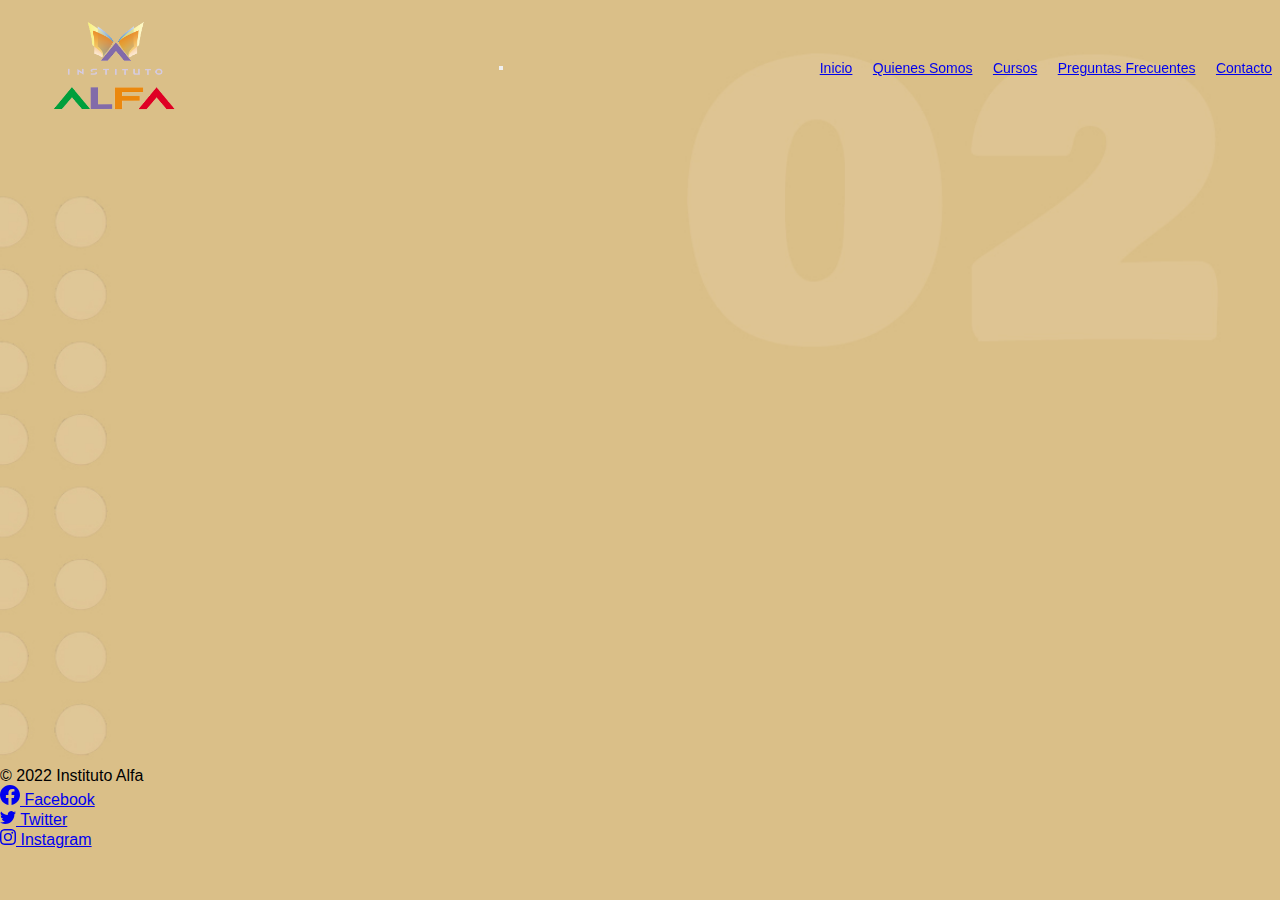
<file: paginas/quienesSomos.html>
<!DOCTYPE html>
<html>
<head>
    <meta name="viewport" content="width=device-width, initial-scale=1.0">
    <meta name="description" content="Instituto Alfa, somos un instituto privado que da cursos cortos con precios muy accesibles">
    <title>Quienes Somos</title>
    <link rel="shortcut icon" href="/images/favicon.png" type="favicon">
    <link href="https://cdn.jsdelivr.net/npm/bootstrap@5.2.0/dist/css/bootstrap.min.css" rel="stylesheet" integrity="sha384-gH2yIJqKdNHPEq0n4Mqa/HGKIhSkIHeL5AyhkYV8i59U5AR6csBvApHHNl/vI1Bx" crossorigin="anonymous">
    <link href="https://unpkg.com/aos@2.3.1/dist/aos.css" rel="stylesheet">
    <link rel="stylesheet" href="../css/style.css">
</head>
<nav class="navbar navbar-expand-sm navbar-dark">
    <body class="container-fluid" style= "background-image:url(../images/segun02.jpg);background-repeat:no-repeat;background-size: cover;">
    <a class="navbar-brand" href="../index.html">
        <img class="imgLogo" src="../images/LogoAlfa.png" alt="logoAlfa" width="150"></a>
        <button class="navbar-toggler" type="button" data-bs-toggle="collapse" data-bs-target="#navbarNav" aria-controls="navbarNav" aria-expanded="false" aria-label="Toggle navigation">
            <span class="navbar-toggler-icon"></span>
        </button>
    <div class="collapse navbar-collapse" id="navbarNav">
        <ul class="navbar-nav ms-auto" data-aos="fade-down"
        data-aos-easing="linear"
        data-aos-duration="1500">
            <li class="nav-item"><a class="nav-link" href="../index.html">Inicio</a></li>
            <li class="nav-item"><a class="nav-link" href="./quienesSomos.html">Quienes Somos</a></li>
            <li class="nav-item"><a class="nav-link" href="./cursos.html">Cursos</a></li>
            <li class="nav-item"><a class="nav-link" href="./Preguntas Frecuentes.html">Preguntas Frecuentes</a></li>
            <li class="nav-item"><a class="nav-link" href="./contacto.html">Contacto</a></li>
        </ul>
    </div>
    </div>
</nav>
    <div class="hero">
        <div class="content">
            <h1 class="anim">Instituto<br>de Enseñanza <br>Privada</h1>
            <p class="anim">Tenemos cursos cortos con rapida salida laboral con certificación a nivel nacional y privado.</p>
        
    </div>
            <img src="../images/segun02oscu.png" class="feature-img anim cara">
    </div>
    
    <script src="https://cdn.jsdelivr.net/npm/bootstrap@5.2.0/dist/js/bootstrap.bundle.min.js" integrity="sha384-A3rJD856KowSb7dwlZdYEkO39Gagi7vIsF0jrRAoQmDKKtQBHUuLZ9AsSv4jD4Xa" crossorigin="anonymous"></script>
    <script src="https://unpkg.com/aos@2.3.1/dist/aos.js"></script>
    <script>
        AOS.init();
    </script>
</body>
<div class="container2 bg-warning">
    <footer class="d-flex flex-wrap justify-content-between align-items-center py-2 my-0 text-center">
        <p class="col-md-3 mb-0 text-light mx-auto d-block">&copy; 2022 Instituto Alfa</p>


        <ul class="nav col-md-5 justify-content-center mx-auto py-0">
        <li class="nav-item">
            <a href="https://www.facebook.com/profile.php?id=100004473404713" target="_blank" class="nav-link px-2 text-light">
                <svg
                xmlns="http://www.w3.org/2000/svg"
                width="20"
                height="20"
                fill="currentColor "
                class="bi bi-facebook text-light"
                viewBox="0 0 16 16"
                >
                <path
                    d="M16 8.049c0-4.446-3.582-8.05-8-8.05C3.58 0-.002 3.603-.002 8.05c0 4.017 2.926 7.347 6.75 7.951v-5.625h-2.03V8.05H6.75V6.275c0-2.017 1.195-3.131 3.022-3.131.876 0 1.791.157 1.791.157v1.98h-1.009c-.993 0-1.303.621-1.303 1.258v1.51h2.218l-.354 2.326H9.25V16c3.824-.604 6.75-3.934 6.75-7.951z"
                />
                </svg> Facebook</a>
        </li>
        <li class="nav-item">
            <a href="https://twitter.com" target="_blank" class="nav-link px-2 text-light"><svg
                xmlns="http://www.w3.org/2000/svg"
                width="16"
                height="16"
                fill="currentColor"
                class="bi bi-twitter text-light"
                viewBox="0 0 16 16"
                >
                <path
                    d="M5.026 15c6.038 0 9.341-5.003 9.341-9.334 0-.14 0-.282-.006-.422A6.685 6.685 0 0 0 16 3.542a6.658 6.658 0 0 1-1.889.518 3.301 3.301 0 0 0 1.447-1.817 6.533 6.533 0 0 1-2.087.793A3.286 3.286 0 0 0 7.875 6.03a9.325 9.325 0 0 1-6.767-3.429 3.289 3.289 0 0 0 1.018 4.382A3.323 3.323 0 0 1 .64 6.575v.045a3.288 3.288 0 0 0 2.632 3.218 3.203 3.203 0 0 1-.865.115 3.23 3.23 0 0 1-.614-.057 3.283 3.283 0 0 0 3.067 2.277A6.588 6.588 0 0 1 .78 13.58a6.32 6.32 0 0 1-.78-.045A9.344 9.344 0 0 0 5.026 15z"
                />
                </svg> Twitter</a>
        </li>
        <li class="nav-item">
            <a href="https://www.instagram.com" target="_blank" class="nav-link px-2 text-light"><svg
                xmlns="http://www.w3.org/2000/svg"
                width="16"
                height="16"
                fill="currentColor"
                class="bi bi-instagram text-light"
                viewBox="0 0 16 16"
                >
                <path
                    d="M8 0C5.829 0 5.556.01 4.703.048 3.85.088 3.269.222 2.76.42a3.917 3.917 0 0 0-1.417.923A3.927 3.927 0 0 0 .42 2.76C.222 3.268.087 3.85.048 4.7.01 5.555 0 5.827 0 8.001c0 2.172.01 2.444.048 3.297.04.852.174 1.433.372 1.942.205.526.478.972.923 1.417.444.445.89.719 1.416.923.51.198 1.09.333 1.942.372C5.555 15.99 5.827 16 8 16s2.444-.01 3.298-.048c.851-.04 1.434-.174 1.943-.372a3.916 3.916 0 0 0 1.416-.923c.445-.445.718-.891.923-1.417.197-.509.332-1.09.372-1.942C15.99 10.445 16 10.173 16 8s-.01-2.445-.048-3.299c-.04-.851-.175-1.433-.372-1.941a3.926 3.926 0 0 0-.923-1.417A3.911 3.911 0 0 0 13.24.42c-.51-.198-1.092-.333-1.943-.372C10.443.01 10.172 0 7.998 0h.003zm-.717 1.442h.718c2.136 0 2.389.007 3.232.046.78.035 1.204.166 1.486.275.373.145.64.319.92.599.28.28.453.546.598.92.11.281.24.705.275 1.485.039.843.047 1.096.047 3.231s-.008 2.389-.047 3.232c-.035.78-.166 1.203-.275 1.485a2.47 2.47 0 0 1-.599.919c-.28.28-.546.453-.92.598-.28.11-.704.24-1.485.276-.843.038-1.096.047-3.232.047s-2.39-.009-3.233-.047c-.78-.036-1.203-.166-1.485-.276a2.478 2.478 0 0 1-.92-.598 2.48 2.48 0 0 1-.6-.92c-.109-.281-.24-.705-.275-1.485-.038-.843-.046-1.096-.046-3.233 0-2.136.008-2.388.046-3.231.036-.78.166-1.204.276-1.486.145-.373.319-.64.599-.92.28-.28.546-.453.92-.598.282-.11.705-.24 1.485-.276.738-.034 1.024-.044 2.515-.045v.002zm4.988 1.328a.96.96 0 1 0 0 1.92.96.96 0 0 0 0-1.92zm-4.27 1.122a4.109 4.109 0 1 0 0 8.217 4.109 4.109 0 0 0 0-8.217zm0 1.441a2.667 2.667 0 1 1 0 5.334 2.667 2.667 0 0 1 0-5.334z"
                />
                </svg> Instagram</a>
        </li>
        </ul>
    </footer>
</div>
</html>
</file>
<file: css/style.css>
* {
  margin: 0;
  padding: 0;
  box-sizing: border-box;
  font-family: "Poppins", sans-serif;
}


h1 {
  z-index: 2;
}
.anim {
  font-size: 70px;
  font-weight: bold;
  position: relative;
}
.txtFormulario {
  font-size: 30px;
  font-weight: 600;
  padding-left: 10px;
  color: rgb(209, 142, 53);
}
.txtCursos {
  font-size: 50px;
  font-weight: bold;
  padding-left: 30px;
  color: white;
}



.container-fluid {
  padding: 0%;
  margin: auto;
}

.imgLogo {
  margin-left: 40px;
}

div .container {
  margin-bottom: 200px;
}

img .logoRecorte {
  width: 20px;
}

.hero {
  width: 100%;
  min-height: 70vh;
  background-position: center;
  background-size: cover;
  padding: 0px 5%;
  overflow: hidden;
  position: relative;
}

.logo {
  width: 140px;
}

nav {
  padding: 10px 0;
  display: flex;
  align-items: center;
  justify-content: space-between;
}
nav ul li {
  display: inline-block;
  list-style: none;
  margin: 4px 15px;
  font-size: 18px;
}

/*:::: CANTACTO ::::*/
h1.txtFormulario {
  font-size: 30px;
  font-weight: 600;
  padding-left: 10px;
  color: rgb(209, 142, 53);
}

#nombre.control #apellido.control #email.control #mensaje.control {
  font-size: 14px;
  padding-bottom: 5px;
}

.fondo {
  background-image: url(../images/0055.jpg);
  background-size: 100%;
  background-repeat: no-repeat;
  background-color: rgba(0, 0, 0, 0.3);
  width: 400px;
  padding: 20px 20px 10px 10px;
  margin: auto;
  margin-top: 10px;
  border-radius: 10px;
  font-family: "Roboto", sans-serif;
  color: rgb(41, 3, 3);
  box-shadow: 7px 13px 37px #000;
}

.formulario {
  width: 500px;
  height: 100vh;
  align-items: center;
  justify-content: center;
  background-color: rgb(245, 218, 182);
}

.container2 {
  background-size: cover;
}

.content {
  margin-top: 10%;
}
.content h1 {
  font-size: 70px;
  color: rgb(245, 245, 248);
  font-weight: bold;
}
.content p {
  margin: 10px 0 30px;
  color: rgb(245, 239, 239);
  -webkit-animation-delay: 0.5s;
          animation-delay: 0.5s;
}
.content .btn {
  padding: 15px 80px;
  font-size: 16px;
  -webkit-animation-delay: 1s;
          animation-delay: 1s;
}

body {
  display: flex;
  flex-direction: column;
  min-height: 100vh;
}

footer {
  margin-top: auto;
}

/*:::: Imagen Hero ::::*/
h1 {
  z-index: 2;
}
h1 .anim {
  font-size: 70px;
  font-weight: bold;
  position: relative;
}


p.anim {
  font-size: 20px;
  position: relative;
  z-index: 2;
}

img.feature-img.anim.cara{
  width: 27rem;
  position: absolute;
  bottom: 0;
  right: 5px;
}

.feature-img.anim {
  -webkit-animation-delay: 2s;
          animation-delay: 2s;
}

.anim {
  opacity: 0;
  transform: translateY(30px);
  -webkit-animation: moveup 0.5s linear forwards;
          animation: moveup 0.5s linear forwards;
  padding-left: 15px;
}

@-webkit-keyframes moveup {
  100% {
    opacity: 1;
    transform: translateY(0px);
  }
}

@keyframes moveup {
  100% {
    opacity: 1;
    transform: translateY(0px);
  }
}
h2 {
  font-size: 20px;
  font-weight: 500;
}

/*CARD SALUD*/
div .card {
  min-width: 200px;
  flex: 350px;
  margin: auto;
}
div .Cursos centrados {
  width: 90%;
  padding: 80px 0;
  margin: auto;
  max-width: 1200px;
  display: flex;
  flex-wrap: wrap;
  gap: 2em;
}
div .salud {
  width: 90%;
  padding: 80px 0;
  margin: auto;
  max-width: 1200px;
  display: flex;
  flex-wrap: wrap;
  gap: 2em;
}
div .parrafo {
  color: white;
  padding: 0px 10px 0px 50px;
}

.card shadow {
  border-radius: 50%;
}

h1.tituloTxt {
  font-size: 24px;
}

h2.tituloTxt {
  font-size: 24px;
}

.acordeon {
  width: 100%;
  max-width: 600px;
  height: 40vh;
}

/*:::::::::::::::::::Media Queries::::::::::::::::::*/
/*:::::::::::: Desktop :::::::::::*/
@media (max-width: 1024px) {
  img.feature-img.anim.cara {
    width: 30rem;
  }
}
/*:::::: TABLET ::::::*/
@media (max-width: 768px) {
  h1 {
    z-index: 2;
  }
  .anim {
    z-index: 2;
  }
  .txtCursos {
    font-size: 40px;
    font-weight: bold;
    padding-left: 30px;
    color: white;
  }
}
img.feature-img.anim.cara {
  width: 23rem;
  -o-object-fit: contain;
    object-fit: contain;
  z-index: 0;
}

p.anim {
  font-size: 16px;
}

nav ul li {
  display: inline-block;
  list-style: none;
  margin: 0px 8px;
  font-size: 14px;
}

.foot {
  font-size: 14px;
}

/*:::::: Mobile ::::::*/
@media (max-width: 576px) {
  nav ul li {
    display: inline-block;
    list-style: none;
    margin: 0px 15px;
    font-size: 18px;
  }
  img {
    margin-left: 2px;
  }
  img.feature-img.anim.cara {
    width: 15rem;
    position: absolute;
    bottom: 4rem;
    right: 5px;
    border-radius: 50%;
    margin: auto;
    opacity: 0.2;
    transform: translateY(0px);
    -webkit-animation-delay: 0.5s;
            animation-delay: 0.5s;
  }
  .imgLogo {
    margin-left: 10px;
  }
  h1 {
    z-index: 2;
  }
  h1.anim {
    font-size: 40px;
    font-weight: bold;
    opacity: 1;
  }
  p.anim {
    font-size: 14px;
    z-index: 3;
  }
  p.instituto {
    display: flex;
    justify-content: center;
    align-items: center;
  }
  div.parrafo {
    color: white;
    padding: 0px 10px 0px 30px;
  }
  .texto salud {
    width: 80%;
    text-align: justify;
    padding: 0px 5px;
  }
  .fondo {
    width: 300px;
  }
}/*# sourceMappingURL=style.css.map */
</file>
